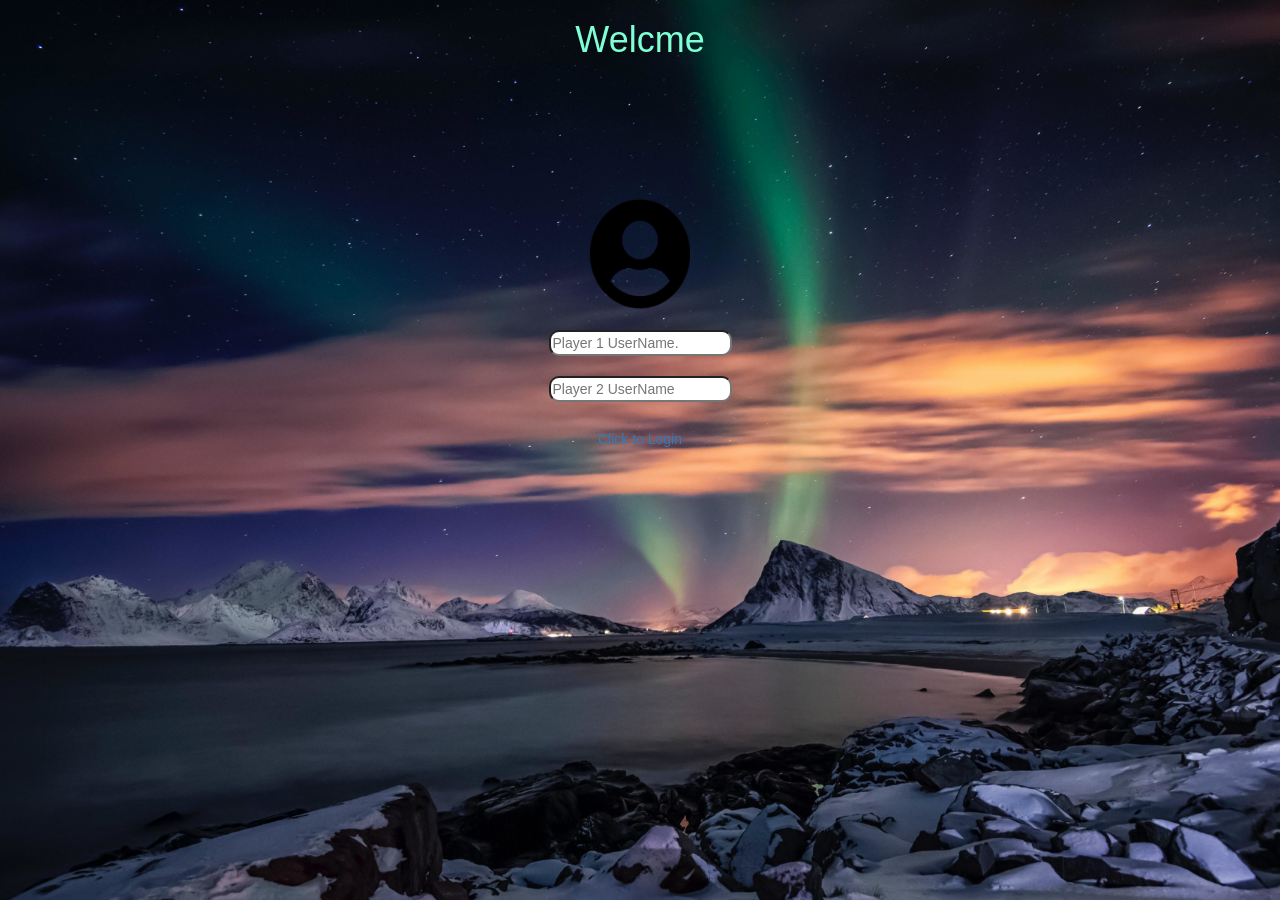
<file: index.html>
<html>
    <head>
        <title>Math Game</title>
        <link rel="stylesheet" href="style.css">
        <link rel="stylesheet" href="https://maxcdn.bootstrapcdn.com/bootstrap/3.4.0/css/bootstrap.min.css"> 
        <script src="https://ajax.googleapis.com/ajax/libs/jquery/3.4.1/jquery.min.js"></script>
        <script src="https://maxcdn.bootstrapcdn.com/bootstrap/3.4.0/js/bootstrap.min.js"></script>
    </head>

    <body>
        <center>
            <h1 class="w">Welcme</h1>
            <img class="dd" src="Font_Awesome_5_solid_user-circle.svg.png"><br><br><div>
                
                <input id="inp1" class="text-light" placeholder="Player 1 UserName.">
                </div><br>
                <div>
                   <input id="inp2" class="text-light"placeholder="Player 2 UserName">
                   </div><br>
                   <button onclick="log()" class="btn btn-link">Click to Login</button>
   
        </center>
        <script src="main.js"></script>
    </body>
</html>
</file>
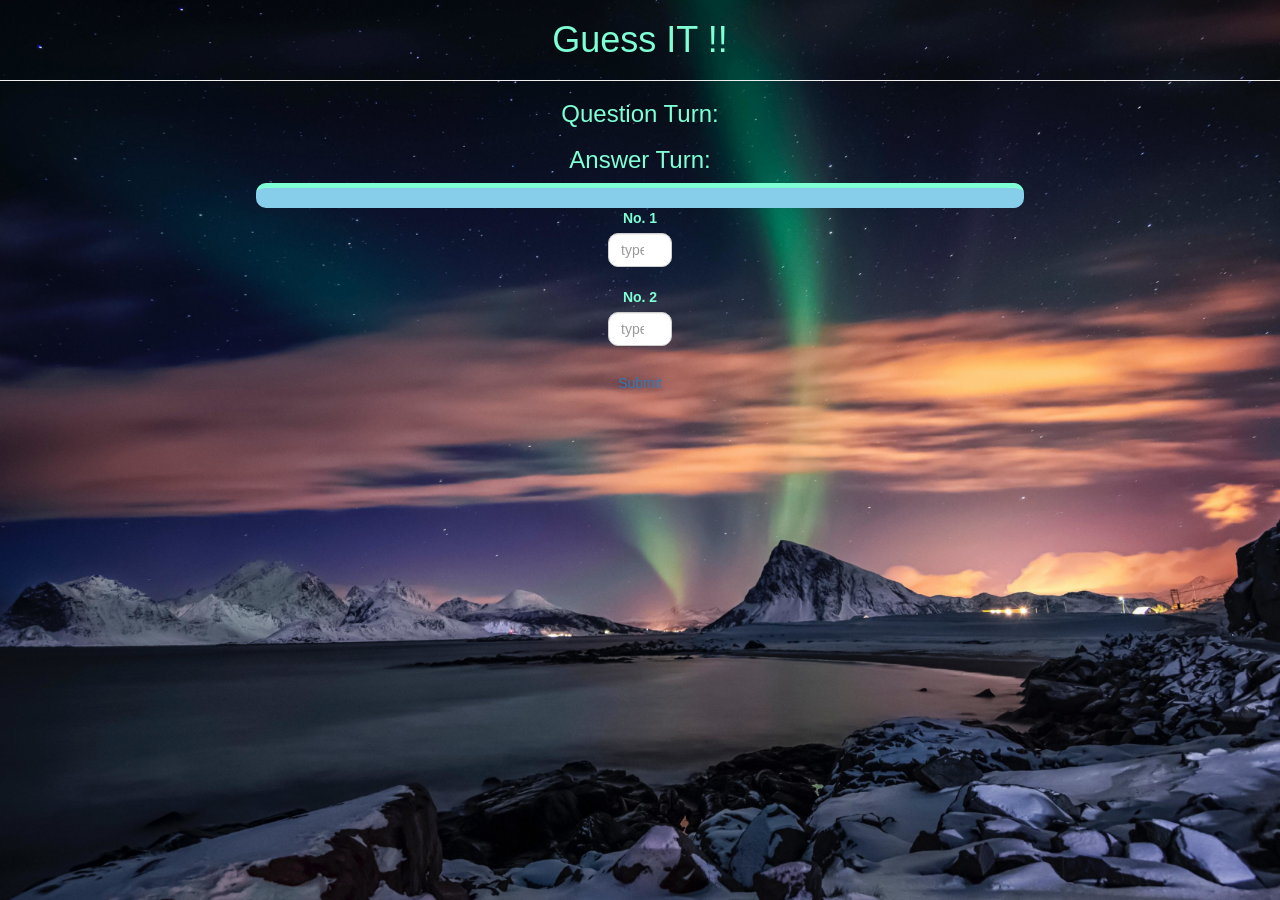
<file: game_page.html>
<html>
    <head>
        <title>Math Game.</title>
        <link rel="stylesheet" href="game.css">
        <link rel="stylesheet" href="https://maxcdn.bootstrapcdn.com/bootstrap/3.4.0/css/bootstrap.min.css"> 
        <script src="https://ajax.googleapis.com/ajax/libs/jquery/3.4.1/jquery.min.js"></script>
        <script src="https://maxcdn.bootstrapcdn.com/bootstrap/3.4.0/js/bootstrap.min.js"></script>
    </head>
    <body class="background">
        <div class="container"></div>
        <center>
            <h3 id="name_1"></h3><span id="score_1"></span>
            <h3 id="name_2"></h3><span id="score_2"></span>
            <h1 style="color: aquamarine;">Guess IT !!</h1><hr>
            <h3 style="color: aquamarine;" id="question">Question Turn: </h3><span id="q_1"></span>
            <h3 style="color: aquamarine;" id="answer">Answer Turn: </h3><span id="a_1"></span>
            <div id="output"></div>
            <label style="color: aquamarine;">No. 1</label>
            <input id="inp_no_1" placeholder="type a number" type="number" class="form-control"><br>
            <label style="color: aquamarine;">No. 2</label>
            <input id="inp_no_2" placeholder="type a number" type="number" class="form-control"><br>
            <button onclick="send()" class="btn btn-link">Submit</button>
        </center>
        <script src="main.js"></script>
    </body>
</html>
</file>
<file: style.css>
body{
    background-image: url("northern-lights-lake-sky-nature.jpg");
    background-position: center;
    background-size: cover;
}

.dd{
    width:100px;
    height:240px;
    padding-top:10%;
}
#inp1{
    border-radius:10px;
}
#inp2{
    border-radius:10px;
}
.w{
    font-family: Impact, Haettenschweiler, 'Arial Narrow Bold', sans-serif;
    color: aquamarine;
}
</file>
<file: game.css>
#inp_no_1{
   border-radius: 10px;
   width: 5%;
}

#inp_no_2{
    border-radius: 10px;
    width: 5%;
 }

 .background{
    background-image: url("northern-lights-lake-sky-nature.jpg");
    background-position: center;
    background-size: cover;

 }


    #output{
        background-color: skyblue;
        border-top: 5px solid aquamarine;
        padding: 10px;
        text-align: left;
        border-radius: 10px;
        width: 60%;
    }
</file>
